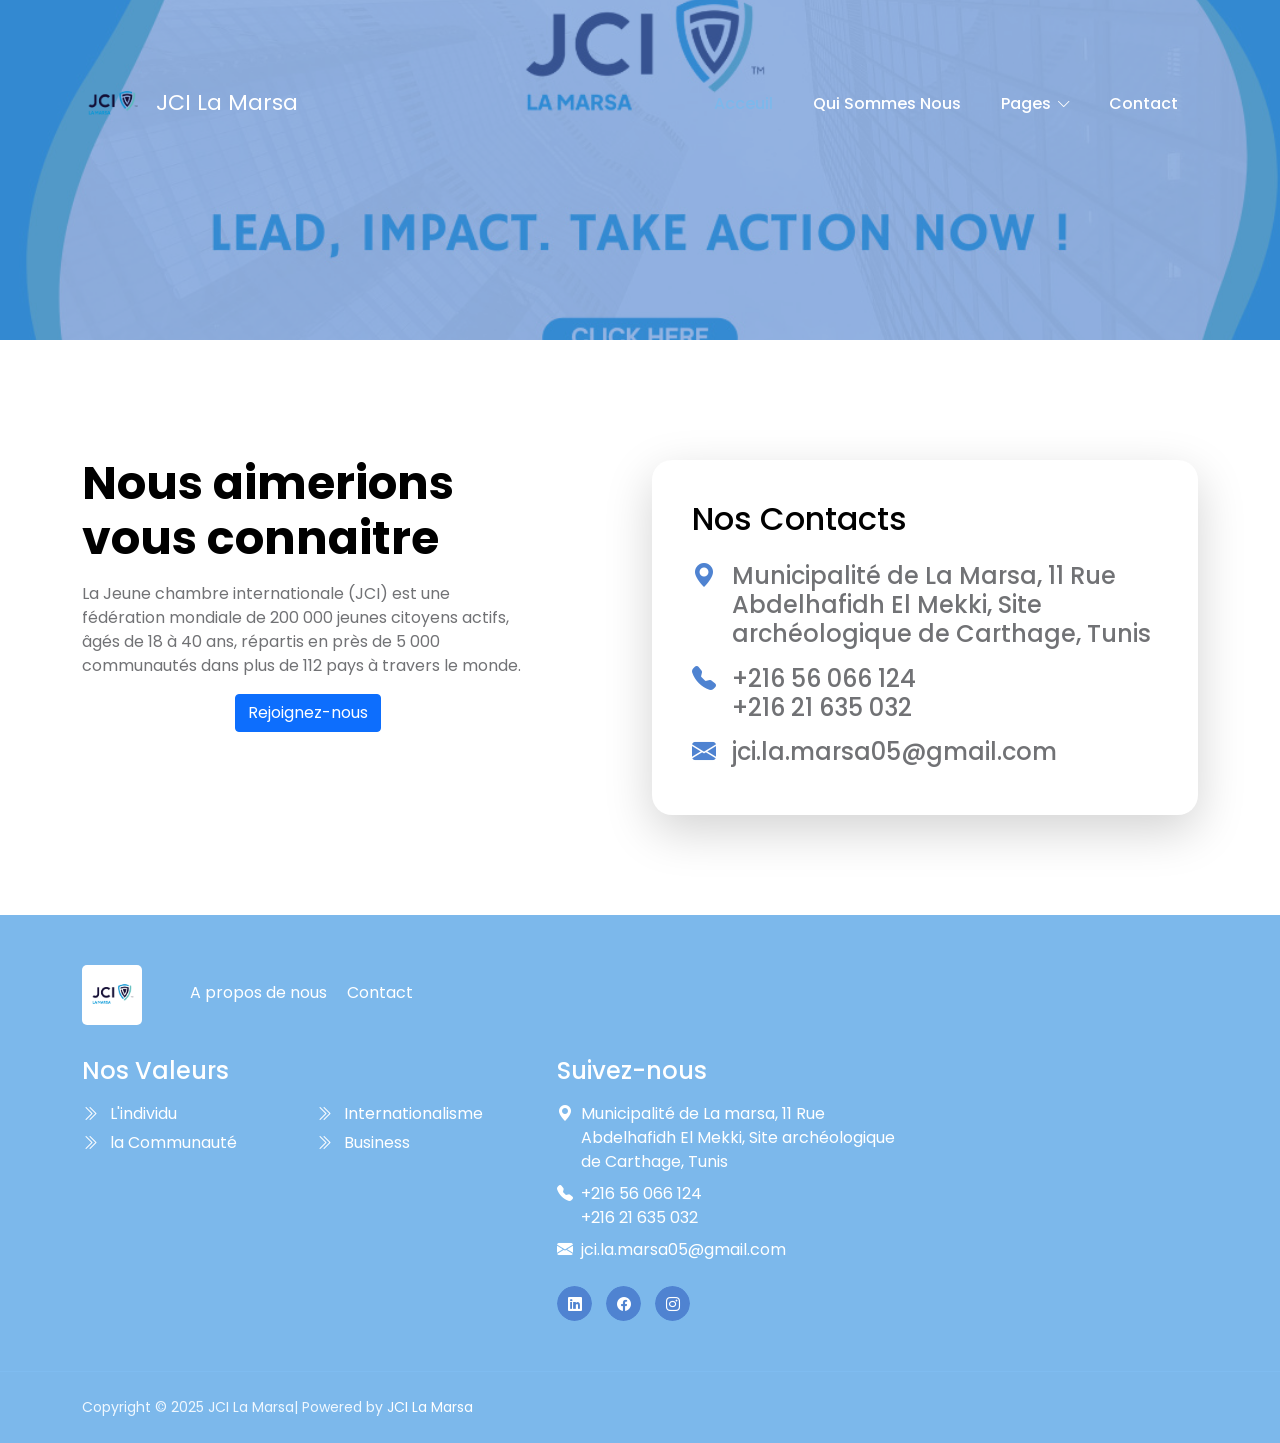
<file: contact.html>
<!doctype html>
<html lang="en">
    <head>
        <meta charset="utf-8">
        <meta name="viewport" content="width=device-width, initial-scale=1">

        <meta name="description" content="">
        <meta name="author" content="">

        <title>Contact</title>

        <!-- CSS FILES -->        
        <link rel="preconnect" href="https://fonts.googleapis.com">
        
        <link rel="preconnect" href="https://fonts.gstatic.com" crossorigin>
        
        <link href="https://fonts.googleapis.com/css2?family=Poppins:ital,wght@0,400;0,500;0,700;1,400&display=swap" rel="stylesheet">

        <link href="css/bootstrap.min.css" rel="stylesheet">

        <link href="css/bootstrap-icons.css" rel="stylesheet">

        <link href="css/tooplate-clean-work.css" rel="stylesheet">
<!--

Tooplate 2132 Clean Work

https://www.tooplate.com/view/2132-clean-work

Free Bootstrap 5 HTML Template

-->
    </head>
    
    <body>

   
          <nav class="navbar navbar-expand-lg">
            <div class="container">
                <a class="navbar-brand" href="index.html">
                    <img src="images/JCI La Marsa.png" class="img-fluid" style="max-width: 60px;">

                    <span class="ms-2">JCI La Marsa</span>
                </a>

                <button class="navbar-toggler" type="button" data-bs-toggle="collapse" data-bs-target="#navbarNav" aria-controls="navbarNav" aria-expanded="false" aria-label="Toggle navigation">
                    <span class="navbar-toggler-icon"></span>
                </button>

                <div class="collapse navbar-collapse" id="navbarNav">
                    <ul class="navbar-nav ms-auto">
                        <li class="nav-item">
                            <a class="nav-link active" href="index.html">Acceuil</a>
                        </li>

                        <li class="nav-item">
                            <a class="nav-link" href="about.html">Qui Sommes Nous</a>
                        </li>

                        <li class="nav-item dropdown">
                            <a class="nav-link dropdown-toggle" href="#section_5" id="navbarLightDropdownMenuLink" role="button" data-bs-toggle="dropdown" aria-expanded="false">Pages</a>

                            <ul class="dropdown-menu dropdown-menu-light" aria-labelledby="navbarLightDropdownMenuLink">
                                

                                <li><a class="dropdown-item" href="projets.html">Nos Projets</a></li>

                            </ul>
                        </li>

                        <li class="nav-item">
                            <a class="nav-link" href="contact.html">Contact</a>
                        </li>

                       
                    </ul>
                </div>
            </div>
        </nav>

        <main>

            <section class="banner-section d-flex justify-content-center align-items-end">
                <div class="section-overlay"></div>

                <div class="container">
                    <div class="row">

                       
                        

                    </div>
                </div>
            </section>
         

            <section class="contact-section section-padding">
                <div class="container">
                    <div class="row">

                        <div class="col-lg-5 col-12 me-auto mb-lg-0 mb-5">
                            <h2 class="my-3">Nous aimerions vous connaitre</h2>

                            <p>La Jeune chambre internationale (JCI) est une fédération mondiale de 200 000 jeunes citoyens actifs, âgés de 18 à 40 ans, répartis en près de 5 000 communautés dans plus de 112 pays à travers le monde.</p>
                             <div class="consulting-form-header d-flex align-items-center">
                                    
                                </div>

                              
                                    <div class="col-lg-6 col-md-10 col-8 mx-auto text-center">
                                        <a href="https://docs.google.com/forms/d/e/1FAIpQLSfa_v1ffJh1Q-_ruN7kW1onqicS_slQuxbnVjtTfVm9lJH8YA/viewform" class="btn btn-primary">Rejoignez-nous
                                        </a>
                                    </div>
                          
                        </div>

                        <div class="col-lg-6 col-12">
                              <div class="contact-info bg-white shadow-lg">
                                <h3 class="mb-4">Nos Contacts </h3>

                                <h5 class="d-flex mt-3 mb-3">
                                    <i class="bi-geo-alt-fill custom-icon me-3"></i>
                                    <a href="https://maps.app.goo.gl/3HkH6XRgkTFRwEgK8">
                                        Municipalité de La Marsa, 11 Rue Abdelhafidh El Mekki, Site archéologique de Carthage, Tunis
                                    </a> 
                                </h5>


                                <h5 class="d-flex mb-3">
                                    <i class="bi-telephone-fill custom-icon me-3"></i>

                                    <a href="tel: 110-220-9800">
                                         +216 56 066 124 </br> +216 21 635 032 
                                    </a>
                                </h5>

                                <h5 class="d-flex">
                                    <i class="bi-envelope-fill custom-icon me-3"></i>

                                    <a href="mailto:info@company.com">
                                        jci.la.marsa05@gmail.com
                                    </a>
                                </h5>
                            </div>
                               

                                </div>
                            
                        </div>

                    </div>
                </div>
            </section>
        </main>

         <footer class="site-footer">
            <div class="container">
                <div class="row">

                    <div class="col-lg-12 col-12 d-flex align-items-center mb-4 pb-2">
                        <div>
                         <img src="images/JCI La Marsa.png" class="img-fluid" style="max-width: 60px; background-color: white; padding: 5px; border-radius: 5px;">
                        </div>

                        <ul class="footer-menu d-flex flex-wrap ms-5">
                            <li class="footer-menu-item"><a href="about.html" class="footer-menu-link">A propos de nous</a></li>

                            <li class="footer-menu-item"><a href="contact.html" class="footer-menu-link">Contact</a></li>
                        </ul>
                    </div>

                    <div class="col-lg-5 col-12 mb-4 mb-lg-0">
                        <h5 class="site-footer-title mb-3">Nos Valeurs</h5>

                        <ul class="footer-menu">
                            <li class="footer-menu-item">
                                <a href="#" class="footer-menu-link">
                                    <i class="bi-chevron-double-right footer-menu-link-icon me-2"></i>
                                    L'individu
                                </a>
                            </li>

                            <li class="footer-menu-item">
                                <a href="#" class="footer-menu-link">
                                    <i class="bi-chevron-double-right footer-menu-link-icon me-2"></i>
                                    la Communauté
                                </a>
                            </li>

                            <li class="footer-menu-item">
                                <a href="#" class="footer-menu-link">
                                    <i class="bi-chevron-double-right footer-menu-link-icon me-2"></i>
                                    Internationalisme
                                </a>
                            </li>

                            <li class="footer-menu-item">
                                <a href="#" class="footer-menu-link">
                                    <i class="bi-chevron-double-right footer-menu-link-icon me-2"></i>
                                    Business
                                </a>
                            </li>
                        </ul>
                    </div>

                    <div class="col-lg-4 col-md-6 col-12 mb-4 mb-lg-0 mb-md-0">
                        <h5 class="site-footer-title mb-3">Suivez-nous</h5>

                        <p class="text-white d-flex mt-3 mb-2">
                            <i class="bi-geo-alt-fill me-2"></i>
                                   <a href="https://maps.app.goo.gl/3HkH6XRgkTFRwEgK8" style="color: white;">Municipalité de La marsa, 11 Rue Abdelhafidh El Mekki, Site archéologique de Carthage, Tunis</a> 
                        </p>

                        <p class="text-white d-flex mb-2">
                            <i class="bi-telephone-fill me-2"></i>

                            <a href="tel: 110-220-9800" class="site-footer-link">
                                 +216 56 066 124 </br> +216 21 635 032
                            </a>
                        </p>

                        <p class="text-white d-flex">
                            <i class="bi-envelope-fill me-2"></i>

                            <a href="mailto:info@company.com" class="site-footer-link">
                                jci.la.marsa05@gmail.com
                            </a>
                        </p>

                        <ul class="social-icon mt-4">
                              <li class="social-icon-item">
                                <a href="https://www.linkedin.com/company/jci-lamarsa/?viewAsMember=true" class="social-icon-link button button--skoll">
                                    <span></span>
                                    <span class="bi-linkedin"></span>
                                </a>
                            </li>

                            <li class="social-icon-item">
                                <a href="https://www.facebook.com/jcimarsa/?locale=fr_FR" class="social-icon-link button button--skoll">
                                    <span></span>
                                    <span class="bi-facebook"></span>
                                </a>
                            </li>

                            <li class="social-icon-item">
                                <a href="https://www.instagram.com/jcilamarsa/" class="social-icon-link button button--skoll">
                                    <span></span>
                                    <span class="bi-instagram"></span>
                                </a>
                            </li>
                        </ul>
                    </div>

                
                </div>
            </div>

            <div class="site-footer-bottom">
                <div class="container">
                    <div class="row">

                        <div class="col-lg-6 col-12">
                            <p class="copyright-text mb-0">Copyright © 2025 JCI La Marsa| Powered by <a href="https://www.facebook.com/jcimarsa/?locale=fr_FR" > JCI La Marsa </a></p>
                        </div>
                        
                    </div>
                </div>
            </div>
        </footer>

        <!-- JAVASCRIPT FILES -->
        <script src="js/jquery.min.js"></script>
        <script src="js/bootstrap.min.js"></script>
        <script src="js/jquery.backstretch.min.js"></script>
        <script src="js/counter.js"></script>
        <script src="js/countdown.js"></script>
        <script src="js/init.js"></script>
        <script src="js/modernizr.js"></script>
        <script src="js/animated-headline.js"></script>
        <script src="js/custom.js"></script>

    </body>
</html>
</file>
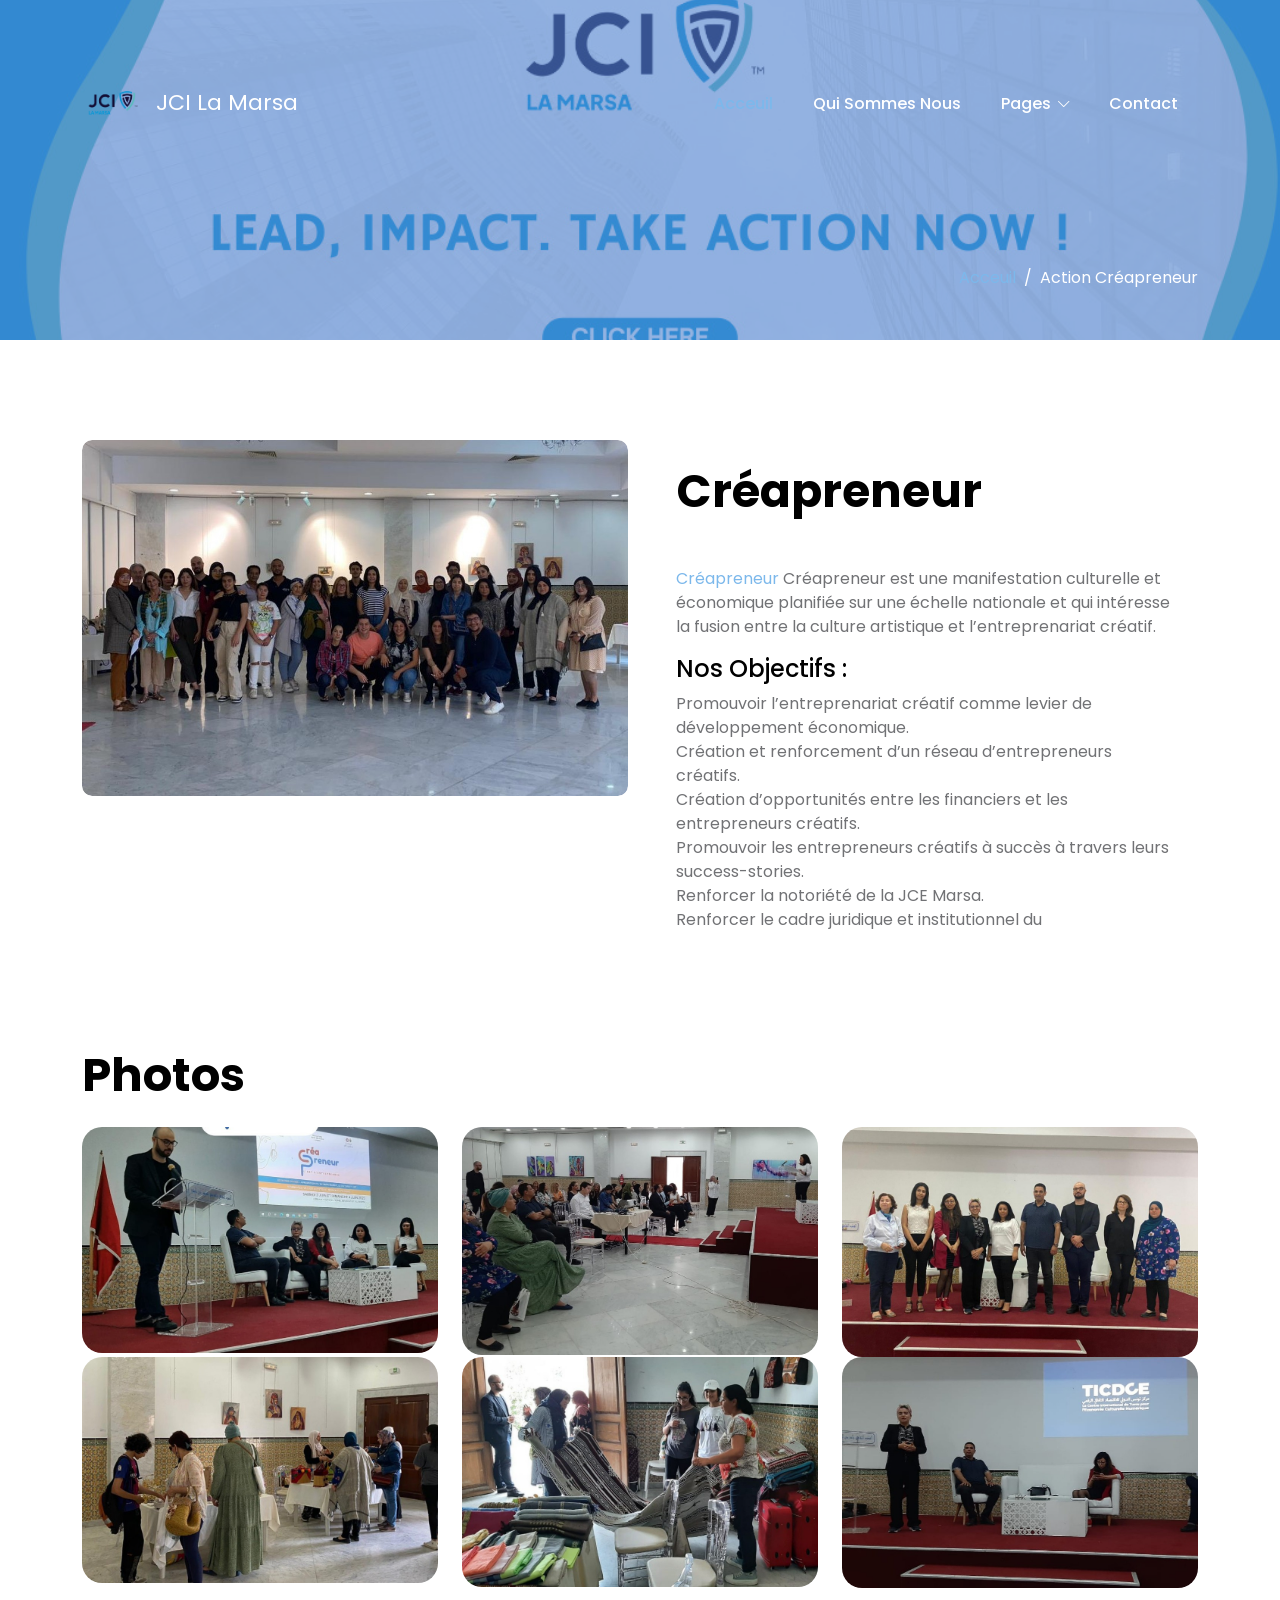
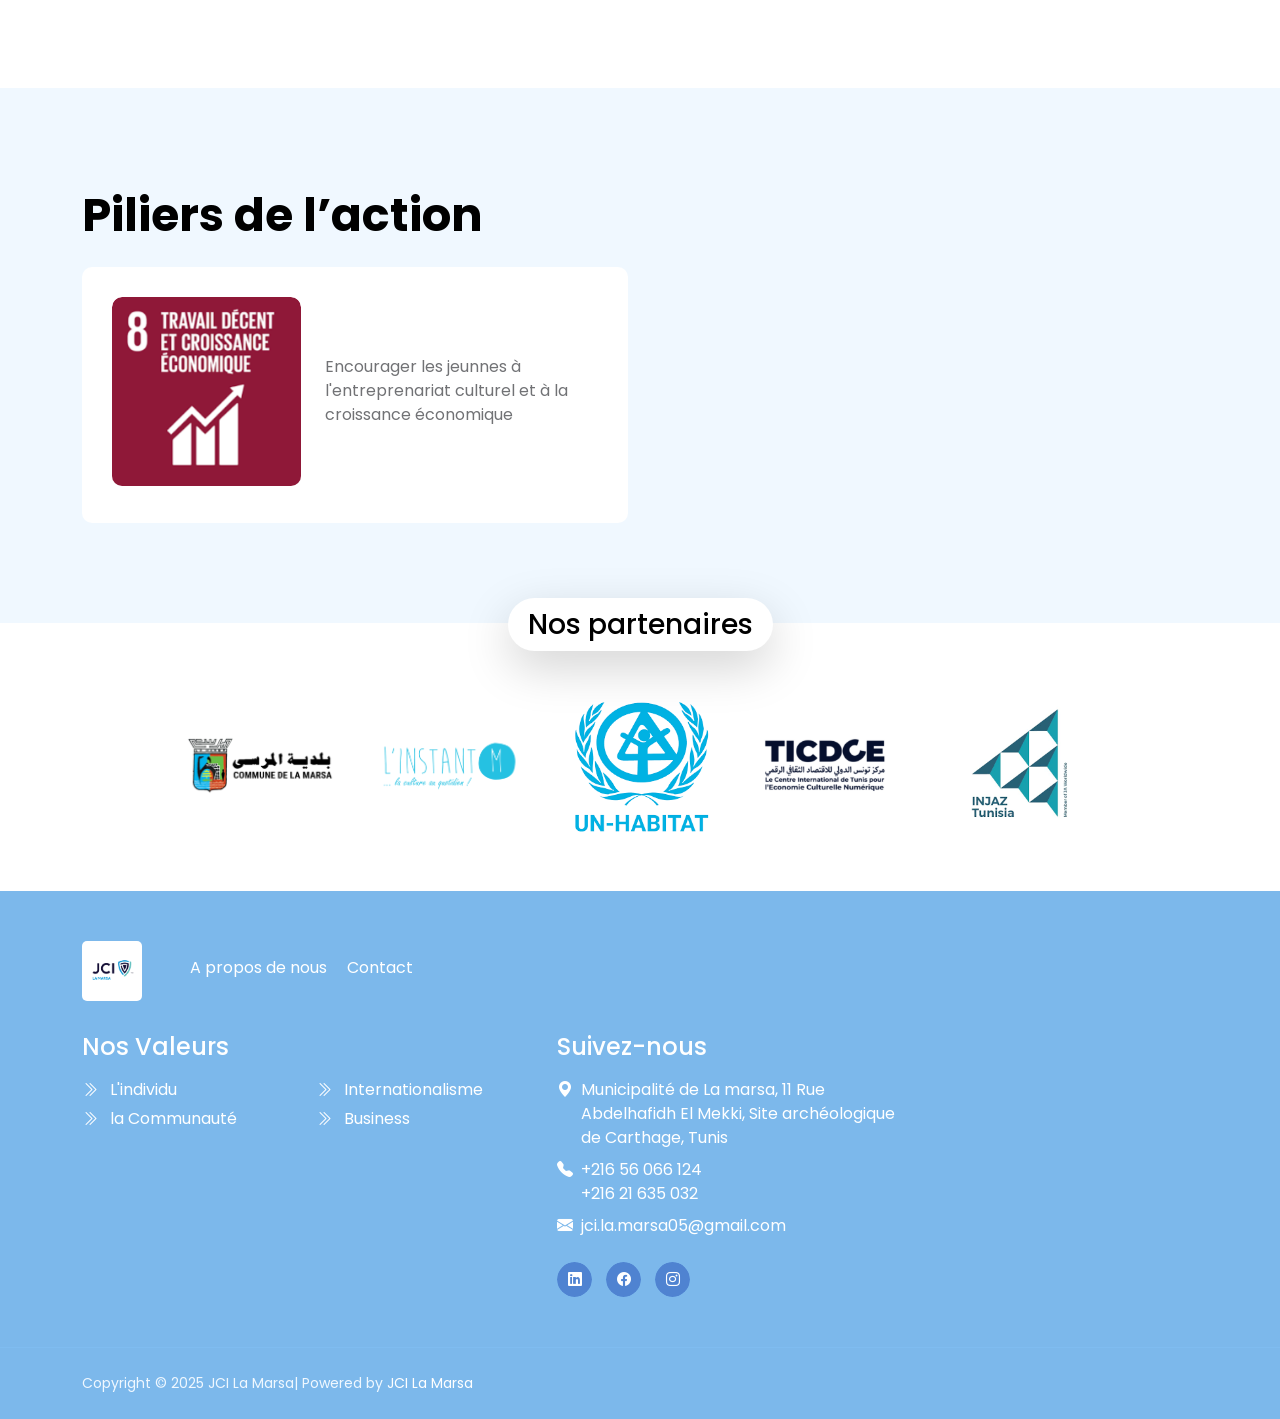
<file: Créapreneur.html>
<!doctype html>
<html lang="en">
    <head>
        <meta charset="utf-8">
        <meta name="viewport" content="width=device-width, initial-scale=1">

        <meta name="description" content="">
        <meta name="author" content="">

        <title>Projet Créapreneur</title>

        <!-- CSS FILES -->        
        <link rel="preconnect" href="https://fonts.googleapis.com">
        
        <link rel="preconnect" href="https://fonts.gstatic.com" crossorigin>
        
        <link href="https://fonts.googleapis.com/css2?family=Poppins:ital,wght@0,400;0,500;0,700;1,400&display=swap" rel="stylesheet">

        <link href="css/bootstrap.min.css" rel="stylesheet">

        <link href="css/bootstrap-icons.css" rel="stylesheet">

        <link href="css/magnific-popup.css" rel="stylesheet">

        <link href="css/tooplate-clean-work.css" rel="stylesheet">
<!--

Tooplate 2132 Clean Work

https://www.tooplate.com/view/2132-clean-work

Free Bootstrap 5 HTML Template

-->
    </head>
    
    <body>

     
     <nav class="navbar navbar-expand-lg">
            <div class="container">
                <a class="navbar-brand" href="index.html">
                    <img src="images/JCI La Marsa.png" class="img-fluid" style="max-width: 60px;">

                    <span class="ms-2">JCI La Marsa</span>
                </a>

                <button class="navbar-toggler" type="button" data-bs-toggle="collapse" data-bs-target="#navbarNav" aria-controls="navbarNav" aria-expanded="false" aria-label="Toggle navigation">
                    <span class="navbar-toggler-icon"></span>
                </button>

                <div class="collapse navbar-collapse" id="navbarNav">
                    <ul class="navbar-nav ms-auto">
                        <li class="nav-item">
                            <a class="nav-link active" href="index.html">Acceuil</a>
                        </li>

                        <li class="nav-item">
                            <a class="nav-link" href="about.html">Qui Sommes Nous</a>
                        </li>

                        <li class="nav-item dropdown">
                            <a class="nav-link dropdown-toggle" href="#section_5" id="navbarLightDropdownMenuLink" role="button" data-bs-toggle="dropdown" aria-expanded="false">Pages</a>

                            <ul class="dropdown-menu dropdown-menu-light" aria-labelledby="navbarLightDropdownMenuLink">
                                

                                <li><a class="dropdown-item" href="projets.html">Nos Projets</a></li>

                            </ul>
                        </li>

                        <li class="nav-item">
                            <a class="nav-link" href="contact.html">Contact</a>
                        </li>

                       
                    </ul>
                </div>
            </div>
        </nav>

        <main>

            <section class="banner-section d-flex justify-content-center align-items-end">
                <div class="section-overlay"></div>

                <div class="container">
                    <div class="row">

                       

                        <div class="col-lg-6 col-12 d-flex justify-content-lg-end align-items-center ms-auto">
                            <nav aria-label="breadcrumb">
                                <ol class="breadcrumb justify-content-center">
                                    <li class="breadcrumb-item"><a href="index.html">Acceuil</a></li>

                                    <li class="breadcrumb-item active" aria-current="page">Action Créapreneur</li>
                                </ol>
                            </nav>
                        </div>

                    </div>
                </div>
            </section>
         

            <section class="services-detail-section section-padding">
                <div class="container">
                    <div class="row">

                        <div class="col-lg-6 col-12">
                            <div class="services-image-wrap">
                                <img src="images/services/créapreneur.jpg" class="services-image img-fluid" alt="">
                                <img src="images/services/créapreneur.jpg" class="services-image services-image-hover img-fluid" alt="">

                                
                            </div>
                        </div>

                        <div class="col-lg-6 col-12">
                            <div class="services-info px-4 pt-4">
                                <h2 class="mb-5">Créapreneur </h2>

                                <p> <a href="https://fb.me/e/5eJpRLH1h">Créapreneur </a> Créapreneur est une manifestation culturelle et économique planifiée sur une échelle nationale et qui intéresse la fusion entre la culture artistique et l’entreprenariat créatif.
 </p>
                                <h5> Nos Objectifs :</h5>
                            <p>
                                Promouvoir l’entreprenariat créatif comme levier
                            de développement économique.
                            </br>Création et renforcement d’un réseau
                            d’entrepreneurs créatifs.
                            </br>Création d’opportunités entre les financiers et les
                            entrepreneurs créatifs.
                            </br>Promouvoir les entrepreneurs créatifs à succès à
                            travers leurs success-stories.
                            </br>Renforcer la notoriété de la JCE Marsa.
                            </br>Renforcer le cadre juridique et institutionnel du
            

                           </p>
                            </div>
                        </div>

                    </div>
                </div>
            </section>


           

            <section class="section-padding pt-0">
    <div class="container">
        <div class="row">

            <div class="col-lg-12 col-12">
                <h2 class="mb-4">Photos</h2>
            </div>

            <div class="col-lg-4 col-md-4 col-12">
                <a href="images/services/creapreneur2.jpg" class="image-popup">
                    <img src="images/services/creapreneur2.jpg"
                         class="gallery-image img-fluid"
                         width="100%"
                         height="250"
                         style="object-fit: cover;">
                </a>
            </div>

            <div class="col-lg-4 col-md-4 col-12 my-4 my-lg-0 my-md-0">
                <a href="images/services/creapreneur4.jpg" class="image-popup">
                    <img src="images/services/creapreneur4.jpg"
                         class="gallery-image img-fluid"
                         width="100%"
                         height="250"
                         style="object-fit: cover;">
                </a>
            </div>

            <div class="col-lg-4 col-md-4 col-12">
                <a href="images/services/creapreneur5.jpg" class="image-popup">
                    <img src="images/services/creapreneur5.jpg"
                         class="gallery-image img-fluid"
                         width="100%"
                         height="250"
                         style="object-fit: cover;">
                </a>
            </div>

             <div class="col-lg-4 col-md-4 col-12">
                <a href="images/services/creapreneur8.jpg" class="image-popup">
                    <img src="images/services/creapreneur8.jpg"
                         class="gallery-image img-fluid"
                         width="100%"
                         height="250"
                         style="object-fit: cover;">
                </a>
            </div>
             <div class="col-lg-4 col-md-4 col-12">
                <a href="images/services/creapreneur9.jpg" class="image-popup">
                    <img src="images/services/creapreneur9.jpg"
                         class="gallery-image img-fluid"
                         width="100%"
                         height="250"
                         style="object-fit: cover;">
                </a>
            </div>

            <div class="col-lg-4 col-md-4 col-12">
                <a href="images/services/creapreneur1.jpg" class="image-popup">
                    <img src="images/services/creapreneur1.jpg"
                         class="gallery-image img-fluid"
                         width="100%"
                         height="250"
                         style="object-fit: cover;">
                </a>
            </div>
        </div>
    </div>
</section>


            <section class="section-padding section-bg">
                <div class="container">
                    <div class="row">

                        <div class="col-lg-12 col-12">
                            <h2 class="mb-4">Piliers de l’action </h2>
                        </div>

                       

                        <div class="col-lg-6 col-12">
                            <div class="services-thumb mb-lg-0">
                                <div class="row">
                                    <div class="col-lg-5 col-md-5 col-12">
                                        <div class="services-image-wrap">
                                            <a href="services-detail.html">
                                                <img src="images/services/odd 8.png" class="services-image img-fluid" alt="">
                                                <img src="images/services/odd 8.png" class="services-image services-image-hover img-fluid" alt="">

                                               
                                            </a>
                                        </div>
                                    </div>

                                    <div class="col-lg-7 col-md-7 col-12 d-flex align-items-center">
                                        <div class="services-info mt-4 mt-lg-0 mt-md-0">
                                            <h4 class="services-title mb-1 mb-lg-2">
                                                <a class="services-title-link" href="services-detail.html"></a>
                                            </h4>

                                            <p>Encourager les jeunnes à l'entreprenariat culturel et à la croissance économique</p>

                                          
                                        </div>
                                    </div>
                                </div>
                            </div>
                        </div>

                    </div>
                </div>
            </section>

            <section class="partners-section">
                <div class="container">
                    <div class="row justify-content-center align-items-center">

                        <div class="col-lg-12 col-12">
                            <h4 class="partners-section-title bg-white shadow-lg">Nos partenaires</h4>
                        </div>

                        <div class="col-lg-2 col-md-4 col-6">
                            <img src="images/partners/municipalitédelamarsa.png" class="partners-image img-fluid">
                        </div>

                        <div class="col-lg-2 col-md-4 col-6">
                            <img src="images/partners/logo l'instant M.png" class="partners-image img-fluid">
                        </div>

                        <div class="col-lg-2 col-md-4 col-6">
                            <img src="images/partners/Un_habitat.png" class="partners-image img-fluid">
                        </div>

                        <div class="col-lg-2 col-md-4 col-6">
                            <img src="images/partners/TICDCE.png" class="partners-image img-fluid">
                        </div>

                        <div class="col-lg-2 col-md-4 col-6">
                            <img src="images/partners/Injaz.png" class="partners-image img-fluid">
                        </div>

                    </div>
                </div>
            </section>
        </main>

          <footer class="site-footer">
            <div class="container">
                <div class="row">

                    <div class="col-lg-12 col-12 d-flex align-items-center mb-4 pb-2">
                        <div>
                         <img src="images/JCI La Marsa.png" class="img-fluid" style="max-width: 60px; background-color: white; padding: 5px; border-radius: 5px;">
                        </div>

                        <ul class="footer-menu d-flex flex-wrap ms-5">
                            <li class="footer-menu-item"><a href="about.html" class="footer-menu-link">A propos de nous</a></li>

                            <li class="footer-menu-item"><a href="contact.html" class="footer-menu-link">Contact</a></li>
                        </ul>
                    </div>

                    <div class="col-lg-5 col-12 mb-4 mb-lg-0">
                        <h5 class="site-footer-title mb-3">Nos Valeurs</h5>

                        <ul class="footer-menu">
                            <li class="footer-menu-item">
                                <a href="#" class="footer-menu-link">
                                    <i class="bi-chevron-double-right footer-menu-link-icon me-2"></i>
                                    L'individu
                                </a>
                            </li>

                            <li class="footer-menu-item">
                                <a href="#" class="footer-menu-link">
                                    <i class="bi-chevron-double-right footer-menu-link-icon me-2"></i>
                                    la Communauté
                                </a>
                            </li>

                            <li class="footer-menu-item">
                                <a href="#" class="footer-menu-link">
                                    <i class="bi-chevron-double-right footer-menu-link-icon me-2"></i>
                                    Internationalisme
                                </a>
                            </li>

                            <li class="footer-menu-item">
                                <a href="#" class="footer-menu-link">
                                    <i class="bi-chevron-double-right footer-menu-link-icon me-2"></i>
                                    Business
                                </a>
                            </li>
                        </ul>
                    </div>

                    <div class="col-lg-4 col-md-6 col-12 mb-4 mb-lg-0 mb-md-0">
                        <h5 class="site-footer-title mb-3">Suivez-nous</h5>

                        <p class="text-white d-flex mt-3 mb-2">
                            <i class="bi-geo-alt-fill me-2"></i>
                             <a href="https://maps.app.goo.gl/3HkH6XRgkTFRwEgK8" style="color: white;">Municipalité de La marsa, 11 Rue Abdelhafidh El Mekki, Site archéologique de Carthage, Tunis</a> 
                          
                        </p>

                        <p class="text-white d-flex mb-2">
                            <i class="bi-telephone-fill me-2"></i>

                            <a href="tel: 110-220-9800" class="site-footer-link">
                                +216 56 066 124 </br> +216 21 635 032
                            </a>
                        </p>

                        <p class="text-white d-flex">
                            <i class="bi-envelope-fill me-2"></i>

                            <a href="mailto:info@company.com" class="site-footer-link">
                                jci.la.marsa05@gmail.com
                            </a>
                        </p>

                        <ul class="social-icon mt-4">
                             <li class="social-icon-item">
                                <a href="https://www.linkedin.com/company/jci-lamarsa/?viewAsMember=true" class="social-icon-link button button--skoll">
                                    <span></span>
                                    <span class="bi-linkedin"></span>
                                </a>
                            </li>

                            <li class="social-icon-item">
                                <a href="https://www.facebook.com/jcimarsa/?locale=fr_FR" class="social-icon-link button button--skoll">
                                    <span></span>
                                    <span class="bi-facebook"></span>
                                </a>
                            </li>

                            <li class="social-icon-item">
                                <a href="https://www.instagram.com/jcilamarsa/" class="social-icon-link button button--skoll">
                                    <span></span>
                                    <span class="bi-instagram"></span>
                                </a>
                            </li>
                        </ul>
                    </div>

                   <!-- <div class="col-lg-3 col-md-6 col-6 mt-3 mt-lg-0 mt-md-0">
                        <div class="featured-block">
                            <h5 class="text-white mb-3">Service Hours</h5>

                            <strong class="d-block text-white mb-1">Mon - Fri</strong>

                            <p class="text-white mb-3">8:00 AM - 5:30 PM</p>

                            <strong class="d-block text-white mb-1">Sat</strong>

                            <p class="text-white mb-0">6:00 AM - 2:30 PM</p>
                        </div>
                    </div>-->
                </div>
            </div>

            <div class="site-footer-bottom">
                <div class="container">
                    <div class="row">

                        <div class="col-lg-6 col-12">
                            <p class="copyright-text mb-0">Copyright © 2025 JCI La Marsa| Powered by <a href="https://www.facebook.com/jcimarsa/?locale=fr_FR" > JCI La Marsa </a></p>
                        </div>
                        
                    </div>
                </div>
            </div>
        </footer>

        <!-- JAVASCRIPT FILES -->
        <script src="js/jquery.min.js"></script>
        <script src="js/bootstrap.min.js"></script>
        <script src="js/jquery.backstretch.min.js"></script>
        <script src="js/counter.js"></script>
        <script src="js/countdown.js"></script>
        <script src="js/init.js"></script>
        <script src="js/modernizr.js"></script>
        <script src="js/animated-headline.js"></script>
        <script src="js/jquery.magnific-popup.min.js"></script>
        <script src="js/magnific-popup-options.js"></script>
        <script src="js/custom.js"></script>

    </body>
</html>
</file>
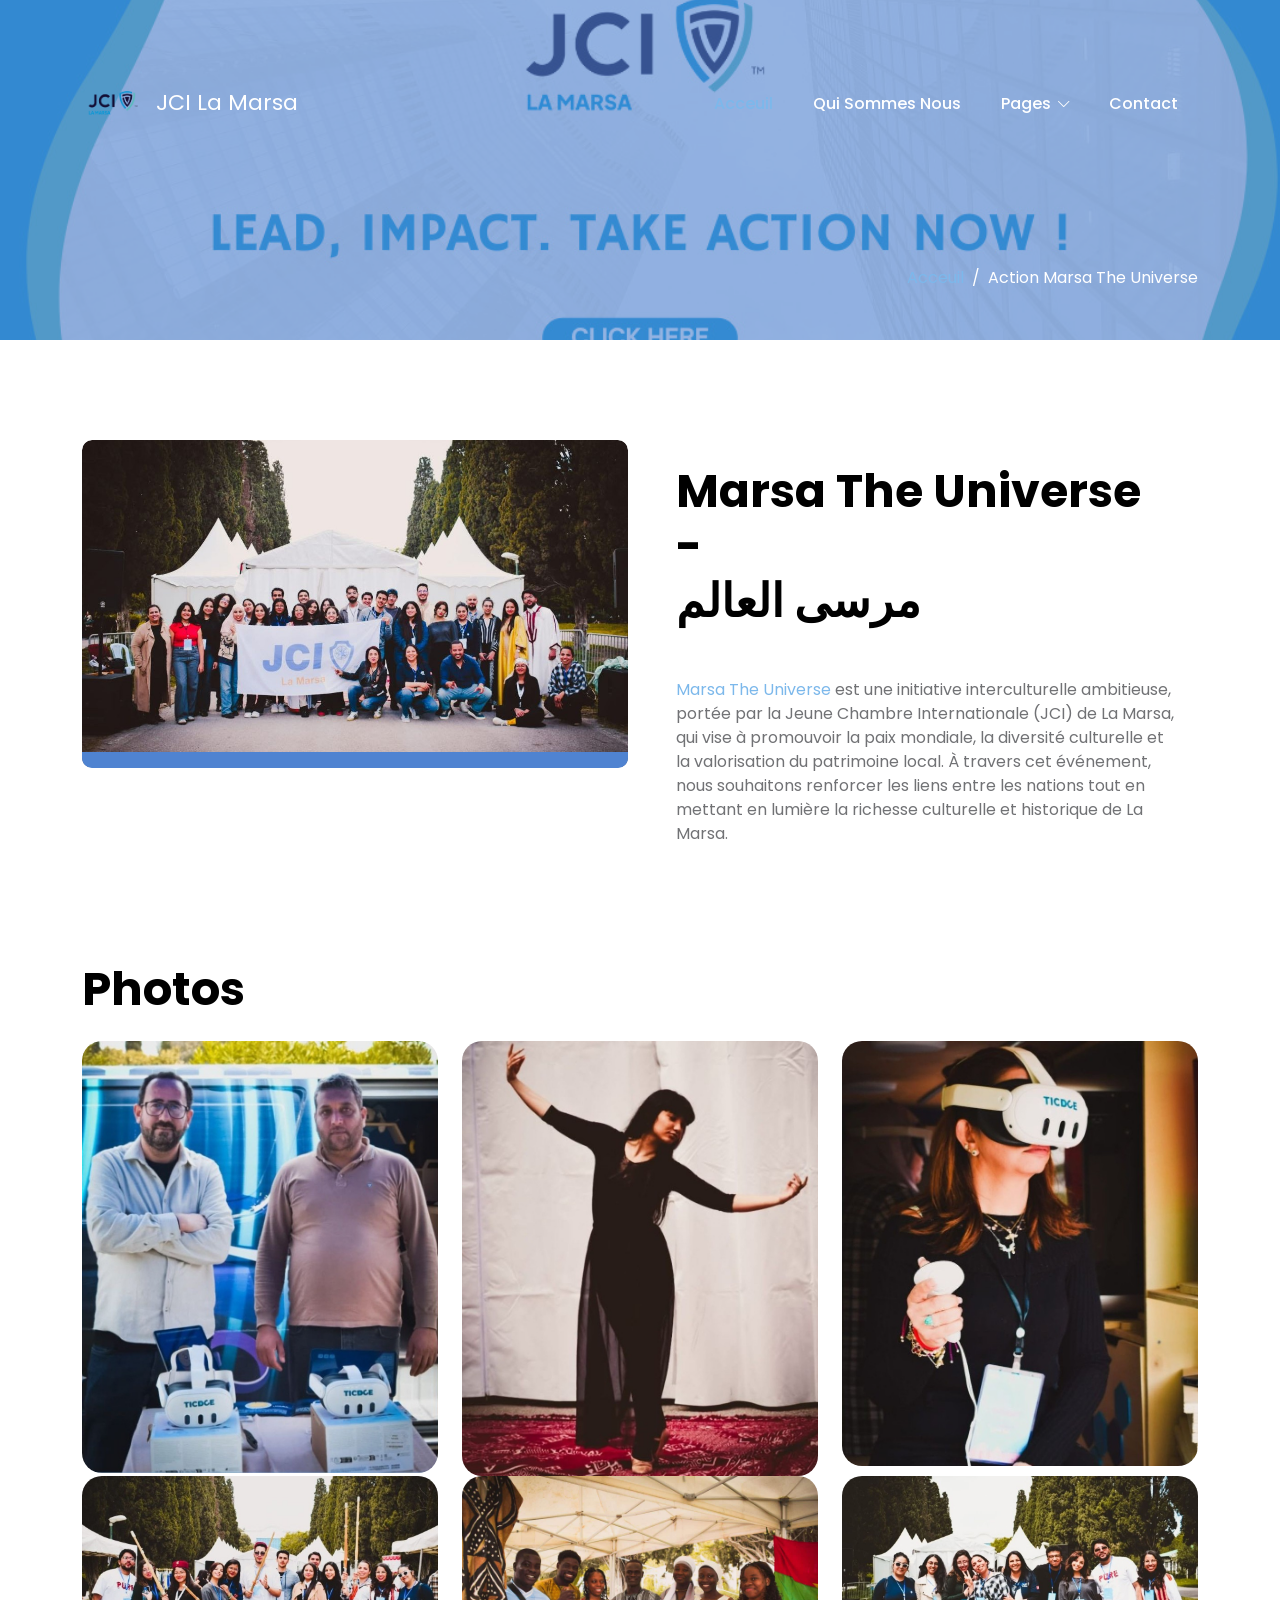
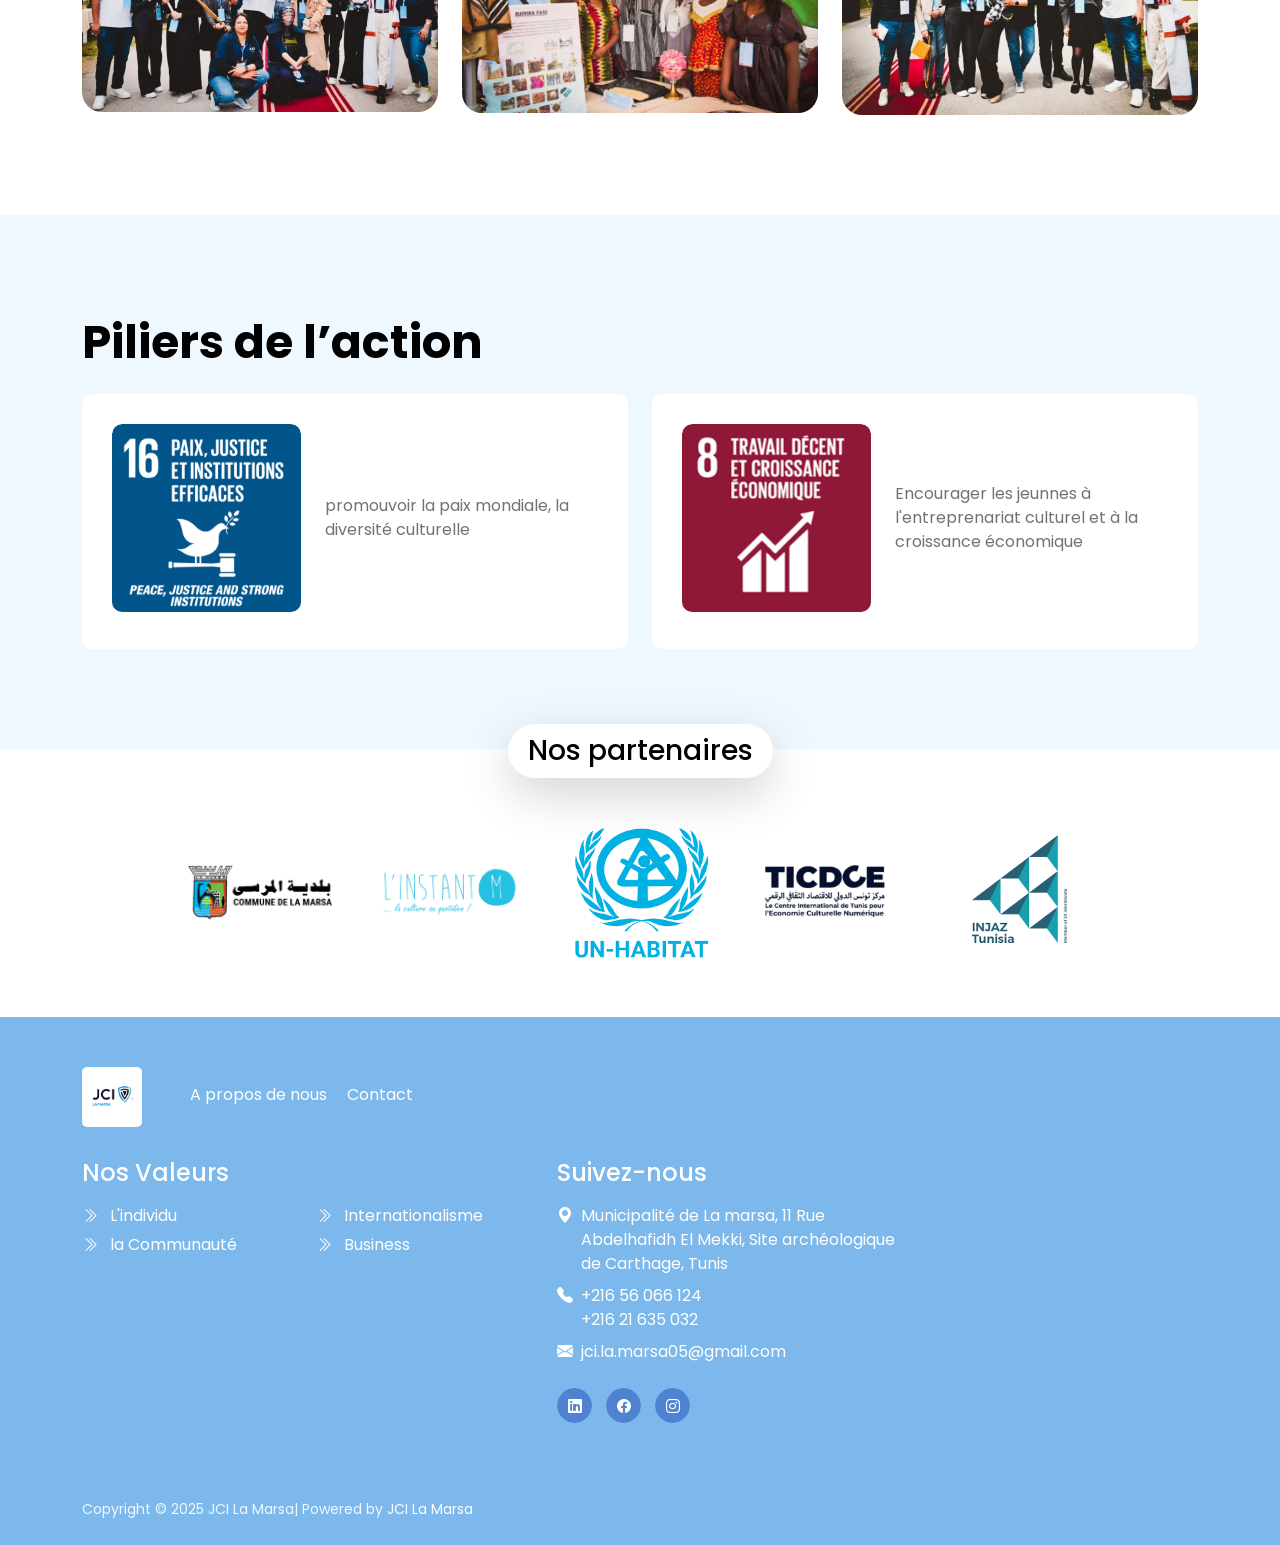
<file: Marsa The Universe.html>
<!doctype html>
<html lang="en">
    <head>
        <meta charset="utf-8">
        <meta name="viewport" content="width=device-width, initial-scale=1">

        <meta name="description" content="">
        <meta name="author" content="">

        <title>Projet Marsa The Universe</title>

        <!-- CSS FILES -->        
        <link rel="preconnect" href="https://fonts.googleapis.com">
        
        <link rel="preconnect" href="https://fonts.gstatic.com" crossorigin>
        
        <link href="https://fonts.googleapis.com/css2?family=Poppins:ital,wght@0,400;0,500;0,700;1,400&display=swap" rel="stylesheet">

        <link href="css/bootstrap.min.css" rel="stylesheet">

        <link href="css/bootstrap-icons.css" rel="stylesheet">

        <link href="css/magnific-popup.css" rel="stylesheet">

        <link href="css/tooplate-clean-work.css" rel="stylesheet">
<!--

Tooplate 2132 Clean Work

https://www.tooplate.com/view/2132-clean-work

Free Bootstrap 5 HTML Template

-->
    </head>
    
    <body>

     
     <nav class="navbar navbar-expand-lg">
            <div class="container">
                <a class="navbar-brand" href="index.html">
                    <img src="images/JCI La Marsa.png" class="img-fluid" style="max-width: 60px;">

                    <span class="ms-2">JCI La Marsa</span>
                </a>

                <button class="navbar-toggler" type="button" data-bs-toggle="collapse" data-bs-target="#navbarNav" aria-controls="navbarNav" aria-expanded="false" aria-label="Toggle navigation">
                    <span class="navbar-toggler-icon"></span>
                </button>

                <div class="collapse navbar-collapse" id="navbarNav">
                    <ul class="navbar-nav ms-auto">
                        <li class="nav-item">
                            <a class="nav-link active" href="index.html">Acceuil</a>
                        </li>

                        <li class="nav-item">
                            <a class="nav-link" href="about.html">Qui Sommes Nous</a>
                        </li>

                        <li class="nav-item dropdown">
                            <a class="nav-link dropdown-toggle" href="#section_5" id="navbarLightDropdownMenuLink" role="button" data-bs-toggle="dropdown" aria-expanded="false">Pages</a>

                            <ul class="dropdown-menu dropdown-menu-light" aria-labelledby="navbarLightDropdownMenuLink">
                    

                                <li><a class="dropdown-item" href="projets.html">Nos Projets</a></li>

                            </ul>
                        </li>

                        <li class="nav-item">
                            <a class="nav-link" href="contact.html">Contact</a>
                        </li>

                       
                    </ul>
                </div>
            </div>
        </nav>

        <main>

            <section class="banner-section d-flex justify-content-center align-items-end">
                <div class="section-overlay"></div>

                <div class="container">
                    <div class="row">

                       

                        <div class="col-lg-6 col-12 d-flex justify-content-lg-end align-items-center ms-auto">
                            <nav aria-label="breadcrumb">
                                <ol class="breadcrumb justify-content-center">
                                    <li class="breadcrumb-item"><a href="index.html">Acceuil</a></li>

                                    <li class="breadcrumb-item active" aria-current="page">Action Marsa The Universe</li>
                                </ol>
                            </nav>
                        </div>

                    </div>
                </div>
            </section>
         

            <section class="services-detail-section section-padding">
                <div class="container">
                    <div class="row">

                        <div class="col-lg-6 col-12">
                            <div class="services-image-wrap">
                                <img src="images/services/Marsa The Universe.jpg" class="services-image img-fluid" alt="">
                                <img src="images/services/Marsa The Universe.jpg" class="services-image services-image-hover img-fluid" alt="">

                                <div class="services-icon-wrap">
                                    
                                                                                       
                                </div>
                            </div>
                        </div>

                        <div class="col-lg-6 col-12">
                            <div class="services-info px-4 pt-4">
                                <h2 class="mb-5">Marsa The Universe - </br> مرسى العالم</h2>

                                <p> <a href="https://www.facebook.com/events/558014270630783/">Marsa The Universe </a> est une initiative interculturelle ambitieuse, portée par la Jeune Chambre Internationale (JCI) de La Marsa, qui vise à promouvoir la paix mondiale, la diversité culturelle et la valorisation du patrimoine local. À travers cet événement, nous souhaitons renforcer les liens entre les nations tout en mettant en lumière la richesse culturelle et historique de La Marsa.
 </p>

                            </div>
                        </div>

                    </div>
                </div>
            </section>


           

            <section class="section-padding pt-0">
    <div class="container">
        <div class="row">

            <div class="col-lg-12 col-12">
                <h2 class="mb-4">Photos</h2>
            </div>

            <div class="col-lg-4 col-md-4 col-12">
                <a href="images/services/marsa the universe 9.jpg" class="image-popup">
                    <img src="images/services/marsa the universe 9.jpg"
                         class="gallery-image img-fluid"
                         width="100%"
                         height="250"
                         style="object-fit: cover;">
                </a>
            </div>

            <div class="col-lg-4 col-md-4 col-12 my-4 my-lg-0 my-md-0">
                <a href="images/services/Marsa universe 4.jpg" class="image-popup">
                    <img src="images/services/Marsa universe 4.jpg"
                         class="gallery-image img-fluid"
                         width="100%"
                         height="250"
                         style="object-fit: cover;">
                </a>
            </div>

            <div class="col-lg-4 col-md-4 col-12">
                <a href="images/services/Marsa universe 5.jpg" class="image-popup">
                    <img src="images/services/Marsa universe 5.jpg"
                         class="gallery-image img-fluid"
                         width="100%"
                         height="250"
                         style="object-fit: cover;">
                </a>
            </div>

             <div class="col-lg-4 col-md-4 col-12">
                <a href="images/services/Marsa universe 2.jpg" class="image-popup">
                    <img src="images/services/Marsa universe 2.jpg"
                         class="gallery-image img-fluid"
                         width="100%"
                         height="250"
                         style="object-fit: cover;">
                </a>
            </div>
             <div class="col-lg-4 col-md-4 col-12">
                <a href="images/services/Marsa universe 6.jpeg" class="image-popup">
                    <img src="images/services/Marsa universe 6.jpeg"
                         class="gallery-image img-fluid"
                         width="100%"
                         height="250"
                         style="object-fit: cover;">
                </a>
            </div>

            <div class="col-lg-4 col-md-4 col-12">
                <a href="images/services/marsa universe 10.jpg" class="image-popup">
                    <img src="images/services/marsa universe 10.jpg"
                         class="gallery-image img-fluid"
                         width="100%"
                         height="250"
                         style="object-fit: cover;">
                </a>
            </div>
        </div>
    </div>
</section>


            <section class="section-padding section-bg">
                <div class="container">
                    <div class="row">

                        <div class="col-lg-12 col-12">
                            <h2 class="mb-4">Piliers de l’action </h2>
                        </div>

                        <div class="col-lg-6 col-12">
                            <div class="services-thumb mb-lg-0">
                                <div class="row">
                                    <div class="col-lg-5 col-md-5 col-12">
                                        <div class="services-image-wrap">
                                            <a href="services-detail.html">
                                                <img src="images/services/odd 16.png" class="services-image img-fluid" alt="">
                                                <img src="images/services/odd 16.png" class="services-image services-image-hover img-fluid" alt="">
                                                
                                            </a>
                                        </div>
                                    </div>

                                    <div class="col-lg-7 col-md-7 col-12 d-flex align-items-center">
                                        <div class="services-info mt-4 mt-lg-0 mt-md-0">
                                            <h4 class="services-title mb-1 mb-lg-2">
                                                <a class="services-title-link" href="services-detail.html"></a>
                                            </h4>

                                            <p>promouvoir la paix mondiale, la diversité culturelle</p>

                                            
                                        </div>
                                    </div>
                                </div>
                            </div>
                        </div>

                        <div class="col-lg-6 col-12">
                            <div class="services-thumb mb-lg-0">
                                <div class="row">
                                    <div class="col-lg-5 col-md-5 col-12">
                                        <div class="services-image-wrap">
                                            <a href="services-detail.html">
                                                <img src="images/services/odd 8.png" class="services-image img-fluid" alt="">
                                                <img src="images/services/odd 8.png" class="services-image services-image-hover img-fluid" alt="">

                                               
                                            </a>
                                        </div>
                                    </div>

                                    <div class="col-lg-7 col-md-7 col-12 d-flex align-items-center">
                                        <div class="services-info mt-4 mt-lg-0 mt-md-0">
                                            <h4 class="services-title mb-1 mb-lg-2">
                                                <a class="services-title-link" href="services-detail.html"></a>
                                            </h4>

                                            <p>Encourager les jeunnes à l'entreprenariat culturel et à la croissance économique</p>

                                          
                                        </div>
                                    </div>
                                </div>
                            </div>
                        </div>

                    </div>
                </div>
            </section>

            <section class="partners-section">
                <div class="container">
                    <div class="row justify-content-center align-items-center">

                        <div class="col-lg-12 col-12">
                            <h4 class="partners-section-title bg-white shadow-lg">Nos partenaires</h4>
                        </div>

                        <div class="col-lg-2 col-md-4 col-6">
                            <img src="images/partners/municipalitédelamarsa.png" class="partners-image img-fluid">
                        </div>

                        <div class="col-lg-2 col-md-4 col-6">
                            <img src="images/partners/logo l'instant M.png" class="partners-image img-fluid">
                        </div>

                        <div class="col-lg-2 col-md-4 col-6">
                            <img src="images/partners/Un_habitat.png" class="partners-image img-fluid">
                        </div>

                        <div class="col-lg-2 col-md-4 col-6">
                            <img src="images/partners/TICDCE.png" class="partners-image img-fluid">
                        </div>

                        <div class="col-lg-2 col-md-4 col-6">
                            <img src="images/partners/Injaz.png" class="partners-image img-fluid">
                        </div>

                    </div>
                </div>
            </section>
        </main>

          <footer class="site-footer">
            <div class="container">
                <div class="row">

                    <div class="col-lg-12 col-12 d-flex align-items-center mb-4 pb-2">
                        <div>
                         <img src="images/JCI La Marsa.png" class="img-fluid" style="max-width: 60px; background-color: white; padding: 5px; border-radius: 5px;">
                        </div>

                        <ul class="footer-menu d-flex flex-wrap ms-5">
                            <li class="footer-menu-item"><a href="about.html" class="footer-menu-link">A propos de nous</a></li>

                            <li class="footer-menu-item"><a href="contact.html" class="footer-menu-link">Contact</a></li>
                        </ul>
                    </div>

                    <div class="col-lg-5 col-12 mb-4 mb-lg-0">
                        <h5 class="site-footer-title mb-3">Nos Valeurs</h5>

                        <ul class="footer-menu">
                            <li class="footer-menu-item">
                                <a href="#" class="footer-menu-link">
                                    <i class="bi-chevron-double-right footer-menu-link-icon me-2"></i>
                                    L'individu
                                </a>
                            </li>

                            <li class="footer-menu-item">
                                <a href="#" class="footer-menu-link">
                                    <i class="bi-chevron-double-right footer-menu-link-icon me-2"></i>
                                    la Communauté
                                </a>
                            </li>

                            <li class="footer-menu-item">
                                <a href="#" class="footer-menu-link">
                                    <i class="bi-chevron-double-right footer-menu-link-icon me-2"></i>
                                    Internationalisme
                                </a>
                            </li>

                            <li class="footer-menu-item">
                                <a href="#" class="footer-menu-link">
                                    <i class="bi-chevron-double-right footer-menu-link-icon me-2"></i>
                                    Business
                                </a>
                            </li>
                        </ul>
                    </div>

                    <div class="col-lg-4 col-md-6 col-12 mb-4 mb-lg-0 mb-md-0">
                        <h5 class="site-footer-title mb-3">Suivez-nous</h5>

                        <p class="text-white d-flex mt-3 mb-2">
                            <i class="bi-geo-alt-fill me-2"></i>
                              <a href="https://maps.app.goo.gl/3HkH6XRgkTFRwEgK8" style="color: white;">Municipalité de La marsa, 11 Rue Abdelhafidh El Mekki, Site archéologique de Carthage, Tunis</a> 
                          
                        </p>

                        <p class="text-white d-flex mb-2">
                            <i class="bi-telephone-fill me-2"></i>

                            <a href="tel: 110-220-9800" class="site-footer-link">
                                +216 56 066 124 </br> +216 21 635 032
                            </a>
                        </p>

                        <p class="text-white d-flex">
                            <i class="bi-envelope-fill me-2"></i>

                            <a href="mailto:info@company.com" class="site-footer-link">
                                jci.la.marsa05@gmail.com
                            </a>
                        </p>

                        <ul class="social-icon mt-4">
                            <li class="social-icon-item">
                                <a href="https://www.linkedin.com/company/jci-lamarsa/?viewAsMember=true" class="social-icon-link button button--skoll">
                                    <span></span>
                                    <span class="bi-linkedin"></span>
                                </a>
                            </li>

                            <li class="social-icon-item">
                                <a href="https://www.facebook.com/jcimarsa/?locale=fr_FR" class="social-icon-link button button--skoll">
                                    <span></span>
                                    <span class="bi-facebook"></span>
                                </a>
                            </li>

                            <li class="social-icon-item">
                                <a href="https://www.instagram.com/jcilamarsa/" class="social-icon-link button button--skoll">
                                    <span></span>
                                    <span class="bi-instagram"></span>
                                </a>
                            </li>
                        </ul>
                    </div>

                   <!-- <div class="col-lg-3 col-md-6 col-6 mt-3 mt-lg-0 mt-md-0">
                        <div class="featured-block">
                            <h5 class="text-white mb-3">Service Hours</h5>

                            <strong class="d-block text-white mb-1">Mon - Fri</strong>

                            <p class="text-white mb-3">8:00 AM - 5:30 PM</p>

                            <strong class="d-block text-white mb-1">Sat</strong>

                            <p class="text-white mb-0">6:00 AM - 2:30 PM</p>
                        </div>
                    </div>-->
                </div>
            </div>

            <div class="site-footer-bottom">
                <div class="container">
                    <div class="row">

                        <div class="col-lg-6 col-12">
                            <p class="copyright-text mb-0">Copyright © 2025 JCI La Marsa| Powered by <a href="https://www.facebook.com/jcimarsa/?locale=fr_FR" > JCI La Marsa </a></p>
                        </div>
                        
                    </div>
                </div>
            </div>
        </footer>

        <!-- JAVASCRIPT FILES -->
        <script src="js/jquery.min.js"></script>
        <script src="js/bootstrap.min.js"></script>
        <script src="js/jquery.backstretch.min.js"></script>
        <script src="js/counter.js"></script>
        <script src="js/countdown.js"></script>
        <script src="js/init.js"></script>
        <script src="js/modernizr.js"></script>
        <script src="js/animated-headline.js"></script>
        <script src="js/jquery.magnific-popup.min.js"></script>
        <script src="js/magnific-popup-options.js"></script>
        <script src="js/custom.js"></script>

    </body>
</html>
</file>
<file: css/tooplate-clean-work.css>
/*

Tooplate 2132 Clean Work

https://www.tooplate.com/view/2132-clean-work

*/



/*---------------------------------------
  CUSTOM PROPERTIES ( VARIABLES )             
-----------------------------------------*/
:root {
  --white-color:                  #ffffff;
  --primary-color:                #7cb8eb;
  --secondary-color:              #4f83d1;
  --section-bg-color:             #f0f8ff;
  --custom-btn-bg-color:          #4f83d1;
  --custom-btn-bg-hover-color:    #7cb8eb;
  --dark-color:                   #000000;
  --p-color:                      #717275;
  --border-color:                 #e9eaeb;
  --link-hover-color:             #4f83d1;

  --body-font-family:             'Poppins', sans-serif;

  --h1-font-size:                 52px;
  --h2-font-size:                 46px;
  --h3-font-size:                 32px;
  --h4-font-size:                 28px;
  --h5-font-size:                 24px;
  --h6-font-size:                 22px;
  --p-font-size:                  16px;
  --btn-font-size:                18px;
  --copyright-font-size:          14px;

  --border-radius-large:          100px;
  --border-radius-medium:         20px;
  --border-radius-small:          10px;

  --font-weight-normal:           400;
  --font-weight-medium:           500;
  --font-weight-bold:             700;
}

body {
  background-color: var(--white-color);
  font-family: var(--body-font-family); 
}


/*---------------------------------------
  TYPOGRAPHY               
-----------------------------------------*/

h2,
h3,
h4,
h5,
h6 {
  color: var(--dark-color);
}

h1,
h2,
h3,
h4,
h5,
h6 {
  font-weight: var(--font-weight-medium);
}

h1 {
  font-size: var(--h1-font-size);
  font-weight: var(--font-weight-bold);
}

h2 {
  font-size: var(--h2-font-size);
  font-weight: var(--font-weight-bold);
}

h3 {
  font-size: var(--h3-font-size);
}

h4 {
  font-size: var(--h4-font-size);
}

h5 {
  font-size: var(--h5-font-size);
}

h6 {
  font-size: var(--h6-font-size);
}

p {
  color: var(--p-color);
  font-size: var(--p-font-size);
  font-weight: var(--font-weight-normal);
}

ul li {
  color: var(--p-color);
  font-size: var(--p-font-size);
  font-weight: var(--font-weight-normal);
}

a, 
button {
  touch-action: manipulation;
  transition: all 0.3s;
}

a {
  display: inline-block;
  color: var(--primary-color);
  text-decoration: none;
}

a:hover {
  color: var(--link-hover-color);
}

b,
strong {
  font-weight: var(--font-weight-bold);
}

.page-404-title {
  color: var(--secondary-color);
  font-size: 10rem;
}


/*---------------------------------------
  SECTION               
-----------------------------------------*/
.section-padding {
  padding-top: 100px;
  padding-bottom: 100px;
}

.section-bg {
  background-color: var(--section-bg-color);
}

.section-overlay {
  background-color: var(--secondary-color);
  position: absolute;
  top: 0;
  left: 0;
  pointer-events: none;
  width: 100%;
  height: 100%;
  opacity: 0.6;
}

.testimonial-section .section-overlay {
  opacity: 0.85;
}

.section-overlay + .container {
  position: relative;
}


/*---------------------------------------
  ANIMATED HEADLINE               
-----------------------------------------*/
.cd-words-wrapper {
  display: inline-block;
  position: relative;
  text-align: left;
}

.cd-words-wrapper b {
  color: #e5e50f;
  display: inline-block;
  position: absolute;
  white-space: nowrap;
  left: 0;
  top: 0;
}

.cd-words-wrapper b.is-visible {
  position: relative;
}

.no-js .cd-words-wrapper b {
  opacity: 0;
}

.no-js .cd-words-wrapper b.is-visible {
  opacity: 1;
}

.cd-headline.rotate-1 .cd-words-wrapper {
  -webkit-perspective: 300px;
  -moz-perspective: 300px;
  perspective: 300px;
}

.cd-headline.rotate-1 b {
  opacity: 0;
  -webkit-transform-origin: 50% 100%;
  -moz-transform-origin: 50% 100%;
  -ms-transform-origin: 50% 100%;
  -o-transform-origin: 50% 100%;
  transform-origin: 50% 100%;
  -webkit-transform: rotateX(180deg);
  -moz-transform: rotateX(180deg);
  -ms-transform: rotateX(180deg);
  -o-transform: rotateX(180deg);
  transform: rotateX(180deg);
}

.cd-headline.rotate-1 b.is-visible {
  opacity: 1;
  -webkit-transform: rotateX(0deg);
  -moz-transform: rotateX(0deg);
  -ms-transform: rotateX(0deg);
  -o-transform: rotateX(0deg);
  transform: rotateX(0deg);
  -webkit-animation: cd-rotate-1-in 1.2s;
  -moz-animation: cd-rotate-1-in 1.2s;
  animation: cd-rotate-1-in 1.2s;
}

.cd-headline.rotate-1 b.is-hidden {
  -webkit-transform: rotateX(180deg);
  -moz-transform: rotateX(180deg);
  -ms-transform: rotateX(180deg);
  -o-transform: rotateX(180deg);
  transform: rotateX(180deg);
  -webkit-animation: cd-rotate-1-out 1.2s;
  -moz-animation: cd-rotate-1-out 1.2s;
  animation: cd-rotate-1-out 1.2s;
}

@-webkit-keyframes cd-rotate-1-in {
  0% {
    -webkit-transform: rotateX(180deg);
    opacity: 0;
  }
  35% {
    -webkit-transform: rotateX(120deg);
    opacity: 0;
  }
  65% {
    opacity: 0;
  }
  100% {
    -webkit-transform: rotateX(360deg);
    opacity: 1;
  }
}

@-moz-keyframes cd-rotate-1-in {
  0% {
    -moz-transform: rotateX(180deg);
    opacity: 0;
  }
  35% {
    -moz-transform: rotateX(120deg);
    opacity: 0;
  }
  65% {
    opacity: 0;
  }
  100% {
    -moz-transform: rotateX(360deg);
    opacity: 1;
  }
}

@keyframes cd-rotate-1-in {
  0% {
    -webkit-transform: rotateX(180deg);
    -moz-transform: rotateX(180deg);
    -ms-transform: rotateX(180deg);
    -o-transform: rotateX(180deg);
    transform: rotateX(180deg);
    opacity: 0;
  }
  35% {
    -webkit-transform: rotateX(120deg);
    -moz-transform: rotateX(120deg);
    -ms-transform: rotateX(120deg);
    -o-transform: rotateX(120deg);
    transform: rotateX(120deg);
    opacity: 0;
  }
  65% {
    opacity: 0;
  }
  100% {
    -webkit-transform: rotateX(360deg);
    -moz-transform: rotateX(360deg);
    -ms-transform: rotateX(360deg);
    -o-transform: rotateX(360deg);
    transform: rotateX(360deg);
    opacity: 1;
  }
}

@-webkit-keyframes cd-rotate-1-out {
  0% {
    -webkit-transform: rotateX(0deg);
    opacity: 1;
  }
  35% {
    -webkit-transform: rotateX(-40deg);
    opacity: 1;
  }
  65% {
    opacity: 0;
  }
  100% {
    -webkit-transform: rotateX(180deg);
    opacity: 0;
  }
}

@-moz-keyframes cd-rotate-1-out {
  0% {
    -moz-transform: rotateX(0deg);
    opacity: 1;
  }
  35% {
    -moz-transform: rotateX(-40deg);
    opacity: 1;
  }
  65% {
    opacity: 0;
  }
  100% {
    -moz-transform: rotateX(180deg);
    opacity: 0;
  }
}

@keyframes cd-rotate-1-out {
  0% {
    -webkit-transform: rotateX(0deg);
    -moz-transform: rotateX(0deg);
    -ms-transform: rotateX(0deg);
    -o-transform: rotateX(0deg);
    transform: rotateX(0deg);
    opacity: 1;
  }
  35% {
    -webkit-transform: rotateX(-40deg);
    -moz-transform: rotateX(-40deg);
    -ms-transform: rotateX(-40deg);
    -o-transform: rotateX(-40deg);
    transform: rotateX(-40deg);
    opacity: 1;
  }
  65% {
    opacity: 0;
  }
  100% {
    -webkit-transform: rotateX(180deg);
    -moz-transform: rotateX(180deg);
    -ms-transform: rotateX(180deg);
    -o-transform: rotateX(180deg);
    transform: rotateX(180deg);
    opacity: 0;
  }
}


/*---------------------------------------
  CUSTOM LINK               
-----------------------------------------*/
.link {
  cursor: pointer;
  position: relative;
  white-space: nowrap;
}

.link::before,
.link::after {
  position: absolute;
  width: 100%;
  height: 1px;
  background: currentColor;
  top: 100%;
  left: 0;
  pointer-events: none;
}

.link::before {
  content: '';
}

.link--herse::before {
  display: none;
}

.link__graphic {
  position: absolute;
  top: 0;
  left: 0;
  pointer-events: none;
  fill: none;
  stroke: var(--dark-color);
  stroke-width: 1px;
}

.link__graphic--stroke path {
  stroke-dasharray: 1;
  stroke-dashoffset: 1;
}

.link:hover .link__graphic--stroke path {
  stroke-dashoffset: 0;
}

.link__graphic--arc {
  top: 73%;
  left: -23%;
}

.link__graphic--arc path {
  transition: stroke-dashoffset 0.4s cubic-bezier(0.7, 0, 0.3, 1);
}

.link:hover .link__graphic--arc path {
  transition-timing-function: cubic-bezier(0.8, 1, 0.7, 1);
  transition-duration: 0.3s;
}

.button {
  display: inline-block;
  position: relative;
}

.button::before,
.button::after {
  position: absolute;
  top: 0;
  left: 0;
  width: 100%;
  height: 100%;
}

.button--atlas > span {
  display: inline-block;
}

.button--atlas:hover > span {
  opacity: 0;
}

.marquee {
  position: absolute;
  top: 0;
  left: 0;
  width: 100%;
  overflow: hidden;
  pointer-events: none;
}

.marquee__inner {
  width: fit-content;
  display: flex;
  position: relative;
  --offset: 1rem;
  --move-initial: calc(-25% + var(--offset));
  --move-final: calc(-50% + var(--offset));
  transform: translate3d(var(--move-initial), 0, 0);
  animation: marquee 1s linear infinite;
  animation-play-state: paused;
  opacity: 0;
}

.button--atlas:hover .marquee__inner {
  animation-play-state: running;
  opacity: 1;
  transition-duration: 0.4s;
}

.marquee span {
  text-align: center;
  white-space: nowrap;
  font-style: italic;
  padding: 15px;
}

@keyframes marquee {
  0% {
    transform: translate3d(var(--move-initial), 0, 0);
  }

  100% {
    transform: translate3d(var(--move-final), 0, 0);
  }
}

.button--pan {
  overflow: hidden;
}

.button--pan span {
  position: relative;
}

.button--pan::before {
  content: '';
  transition: transform 0.3s cubic-bezier(0.7, 0, 0.2, 1);
}

.button--pan:hover::before {
  background: transparent;
  transform: translate3d(0,-100%,0);
}


/*---------------------------------------
  CUSTOM BLOCK               
-----------------------------------------*/
.custom-block-wrap {
  position: relative;
}

.custom-block-wrap .custom-block {
  position: absolute;
  bottom: 0;
  right: 0;
}

.custom-block {
  background-color: var(--primary-color);
  border-radius: var(--border-radius-small);
  padding: 35px;
}

.custom-block .custom-icon,
.custom-block a {
  color: var(--white-color);
}


/*---------------------------------------
  CUSTOM ICON COLOR               
-----------------------------------------*/
.custom-icon {
  color: var(--secondary-color);
}

.bi-star-fill {
  color: var(--custom-btn-bg-color);
}


/*---------------------------------------
  AVATAR IMAGE - TESTIMONIAL               
-----------------------------------------*/
.avatar-image {
  border-radius: var(--border-radius-large);
  width: 60px;
  height: 60px;
  object-fit: cover;
}


/*---------------------------------------
  CUSTOM BUTTON               
-----------------------------------------*/
.custom-btn {
  background: var(--custom-btn-bg-color);
  border: 2px solid transparent;
  border-radius: var(--border-radius-large);
  color: var(--white-color);
  font-size: var(--btn-font-size);
  font-weight: var(--font-weight-normal);
  line-height: normal;
  transition: all 0.3s;
  padding: 15px 25px;
}

.navbar-expand-lg .navbar-nav .nav-link.custom-btn {
  margin-top: 8px;
  margin-right: 0;
  padding: 12px 25px;
}

.custom-btn:hover {
  background: var(--custom-btn-bg-hover-color);
  color: var(--white-color);
}

.custom-border-btn {
  background: transparent;
  border: 2px solid var(--custom-btn-bg-color);
  color: var(--custom-btn-bg-color);
}

.navbar-expand-lg .navbar-nav .nav-link.custom-btn:hover,
.custom-border-btn:hover {
  background: var(--custom-btn-bg-hover-color);
  border-color: transparent;
  color: var(--white-color);
}

.custom-btn-bg-white {
  border-color: var(--white-color);
  color: var(--white-color);
}


/*---------------------------------------
  NAVIGATION              
-----------------------------------------*/
.navbar {
  background: transparent;
  position: absolute;
  top: 49px;
  right: 0;
  left: 0;
  z-index: 9;
  padding-top: 20px;
  padding-bottom: 20px;
}

.navbar-brand,
.navbar-brand:hover {
  color: var(--white-color);
  font-size: var(--h6-font-size);
  font-weight: var(--font-weight-light);
}

.logo {
  background-color: var(--white-color);
  border-radius: var(--border-radius-large);
  width: 80px;
  height: 80px;
  padding: 15px;
}

.navbar-expand-lg .navbar-nav .nav-link {
  margin: 20px;
  padding: 0;
}

.navbar-nav .nav-link {
  display: inline-block;
  color: var(--white-color);
  font-size: var(--p-font-size);
  font-weight: var(--font-weight-medium);
  position: relative;
  padding-top: 15px;
  padding-bottom: 15px;
}

.navbar-nav .nav-link.active, 
.navbar-nav .nav-link:hover {
  background: transparent;
  color: var(--primary-color);
}

.dropdown-menu {
  background: var(--white-color);
  box-shadow: 0 1rem 3rem rgba(0,0,0,.175);
  border: 0;
  display: inherit;
  opacity: 0;
  min-width: 9rem;
  margin-top: 20px;
  padding: 13px 0 10px 0;
  transition: all 0.3s;
  pointer-events: none;
}

.dropdown-menu::before {
  content: "";
  width: 0;
  height: 0;
  border-left: 20px solid transparent;
  border-right: 20px solid transparent;
  border-bottom: 15px solid var(--white-color);
  position: absolute;
  top: -10px;
  left: 10px;
}

.dropdown-item {
  display: inline-block;
  color: var(--p-bg-color);
  font-size: var(--menu-font-size);
  font-weight: var(--font-weight-medium);
  position: relative;
  padding-top: 0;
  padding-bottom: 7px;
}

.dropdown-item.active, 
.dropdown-item:active,
.dropdown-item:focus, 
.dropdown-item:hover {
  background: transparent;
  color: var(--primary-color);
}

.dropdown-toggle::after {
  content: "\f282";
  display: inline-block;
  font-family: bootstrap-icons !important;
  font-size: var(--copyright-font-size);
  font-style: normal;
  font-weight: normal !important;
  font-variant: normal;
  text-transform: none;
  line-height: 1;
  vertical-align: -.125em;
  -webkit-font-smoothing: antialiased;
  -moz-osx-font-smoothing: grayscale;
  position: relative;
  left: 2px;
  border: 0;
}

@media screen and (min-width: 992px) {
  .dropdown:hover .dropdown-menu {
    opacity: 1;
    margin-top: 0;
    pointer-events: auto;
  }
}

.navbar-toggler {
  border: 0;
  padding: 0;
  cursor: pointer;
  margin: 0;
  width: 30px;
  height: 35px;
  outline: none;
}

.navbar-toggler:focus {
  outline: none;
  box-shadow: none;
}

.navbar-toggler[aria-expanded="true"] .navbar-toggler-icon {
  background: transparent;
}

.navbar-toggler[aria-expanded="true"] .navbar-toggler-icon:before,
.navbar-toggler[aria-expanded="true"] .navbar-toggler-icon:after {
  transition: top 300ms 50ms ease, -webkit-transform 300ms 350ms ease;
  transition: top 300ms 50ms ease, transform 300ms 350ms ease;
  transition: top 300ms 50ms ease, transform 300ms 350ms ease, -webkit-transform 300ms 350ms ease;
  top: 0;
}

.navbar-toggler[aria-expanded="true"] .navbar-toggler-icon:before {
  transform: rotate(45deg);
}

.navbar-toggler[aria-expanded="true"] .navbar-toggler-icon:after {
  transform: rotate(-45deg);
}

.navbar-toggler .navbar-toggler-icon {
  background: var(--dark-color);
  transition: background 10ms 300ms ease;
  display: block;
  width: 30px;
  height: 2px;
  position: relative;
}

.navbar-toggler .navbar-toggler-icon:before,
.navbar-toggler .navbar-toggler-icon:after {
  transition: top 300ms 350ms ease, -webkit-transform 300ms 50ms ease;
  transition: top 300ms 350ms ease, transform 300ms 50ms ease;
  transition: top 300ms 350ms ease, transform 300ms 50ms ease, -webkit-transform 300ms 50ms ease;
  position: absolute;
  right: 0;
  left: 0;
  background: var(--dark-color);
  width: 30px;
  height: 2px;
  content: '';
}

.navbar-toggler .navbar-toggler-icon::before {
  top: -8px;
}

.navbar-toggler .navbar-toggler-icon::after {
  top: 8px;
}


/*---------------------------------------
  SITE HEADER              
-----------------------------------------*/
.site-header {
  background: var(--primary-color);
  position: relative;
  z-index: 22;
  padding-top: 15px;
  padding-bottom: 15px;
}

.site-header p,
.site-header p a,
.site-header .social-icon-link {
  color: var(--white-color);
  font-size: var(--copyright-font-size);
}

.site-header .social-icon {
  text-align: right;
}

.site-header .social-icon-link {
  background: transparent;
  width: inherit;
  height: inherit;
  line-height: inherit;
  margin-right: 15px;
}

.site-header-icon {
  display: inline-block;
}


/*---------------------------------------
  HERO        
-----------------------------------------*/
.hero-section {
  position: relative;
  overflow: hidden;
  padding-top: 100px;
  padding-bottom: 100px;
  min-height: 680px;
}

.hero-section .container {
  position: relative;
  z-index: 2;
}

.hero-section svg {
  position: absolute;
  bottom: -50px;
  right: 0;
  left: 0;
  pointer-events: none;
}

@media screen and (min-width: 991px) {
  .hero-section-full-height {
    height: 85vh;
  }
}


/*---------------------------------------
  INTRO        
-----------------------------------------*/
.intro-section {
  padding-top: 50px;
}


/*---------------------------------------
  BANNER        
-----------------------------------------*/
.banner-section {
  background-image: url('../images/JCI banner.jpg');
  background-repeat: no-repeat;
  background-position: center;
  background-size: cover;
  position: relative;
  overflow: hidden;
  min-height: 340px;
  padding-top: 100px;
  padding-bottom: 50px;
}

.banner-section .breadcrumb {
  margin-bottom: 0;
}

.breadcrumb-item+.breadcrumb-item::before,
.breadcrumb-item.active {
  color: var(--white-color);
}


/*---------------------------------------
  COUNTDOWN              
-----------------------------------------*/
.countdown-section {
  position: relative;
}

.countdown-section-title {
  position: absolute;
  top: 0;
  right: 0;
  bottom: 0;
}

.countdown {
  text-align: center;
  padding-left: 0;
}

.countdown-item {
  list-style: none;
  flex: 0 0 13%;
  margin: 15px;
}

.countdown-text {
  background: var(--section-bg-color);
  border-radius: 6px;
  color: var(--secondary-color);
  font-size: var(--p-font-size);
  position: relative;
  padding: 4px 8px;
}

.countdown-text::before {
  content: "";
  display: block;
  margin: auto;
  width: 0;
  height: 0;
  border-bottom: 5px solid var(--section-bg-color);
  border-right: 5px solid transparent;
  border-left: 5px solid transparent;
  position: absolute;
  top: -5px;
  right: 0;
  left: 0;
}


/*---------------------------------------
  FEATURED              
-----------------------------------------*/
.featured-image {
  border-radius: var(--border-radius-medium);
}

.featured-block {
  padding: 20px;
}


/*---------------------------------------
  ABOUT              
-----------------------------------------*/
.about-image,
.gallery-image {
  border-radius: var(--border-radius-medium);
}

.team-info {
  background: var(--white-color);
  border-radius: var(--border-radius-medium);
  position: relative;
  padding: 30px;
}

.team-info p {
  margin-bottom: 0;
}

.team-info::before {
  content: "";
  display: block;
  margin: auto;
  width: 0;
  height: 0;
  border-right: 20px solid var(--white-color);
  border-top: 20px solid transparent;
  border-bottom: 20px solid transparent;
  position: absolute;
  left: -20px;
  top: 0;
  bottom: 0;
}

.gallery-image {
  transition: all 0.3s;
}

.gallery-image:hover {
  transform: scale(1.02);
}


/*---------------------------------------
  SERVICES              
-----------------------------------------*/
.services-thumb {
  background-color: var(--white-color);
  border-radius: var(--border-radius-small);
  position: relative;
  overflow: hidden;
  margin-bottom: 24px;
  padding: 30px;
}

.services-thumb.section-bg {
  background: var(--section-bg-color);
}

.services-detail-section .services-image {
  aspect-ratio: 0;
}

.services-image-wrap {
  border-radius: var(--border-radius-small);
  position: relative;
  overflow: hidden;
}

.services-image-wrap:hover .services-image-hover {
  opacity: 1;
}

.services-title-link {
  display: block;
}

.services-image,
.team-image {
  border-radius: var(--border-radius-small);
  display: block;
  aspect-ratio: 1;
  object-fit: cover;
  transition: all 0.5s;
}

.services-image-hover {
  position: absolute;
  top: 0;
  right: 0;
  bottom: 0;
  left: 0;
  opacity: 0;
}

.services-icon-wrap {
  background: var(--secondary-color);
  color: var(--white-color);
  font-size: var(--h3-font-size);
  position: absolute;
  bottom: 0;
  right: 0;
  left: 0;
  transition: opacity 0.5s;
  padding: 8px 12px;
}

.services-icon-wrap .button--skoll {
  width: 100%;
  height: 100%;
}


/*---------------------------------------
  TESTIMONIAL              
-----------------------------------------*/
.testimonial-section {
  background-image: url('../images/coffe-shop-with-wooden-walls-unfocused.jpg');
  background-repeat: no-repeat;
  background-position: center;
  background-size: cover;
  position: relative;
}

.testimonial-section .featured-block {
  background-color: var(--primary-color);
  border-radius: var(--border-radius-medium);
  margin-bottom: 24px;
  padding: 30px;
}

.testimonial-section .featured-block h4,
.testimonial-section .featured-block p {
  color: var(--white-color);
}



/*---------------------------------------
  PARTNERS              
-----------------------------------------*/
.partners-section {
  text-align: center;
  padding-top: 25px;
  padding-bottom: 50px;
}

.partners-section-title {
  border-radius: var(--border-radius-large);
  display: inline-block;
  position: relative;
  bottom: 50px;
  margin-bottom: -50px;
  padding: 10px 20px;
}

.partners-image {
  display: block;
  width: 150px;
  margin: auto;
  transition: all 0.3s;
}

.partners-image:hover {
  transform: scale(1.05);
}


/*---------------------------------------
  COUNTER NUMBERS              
-----------------------------------------*/
.counter-thumb {
  margin: 20px;
  margin-top: 0;
}

.counter-number {
  color: var(--secondary-color);
  display: block;
}

.counter-number,
.counter-number-text {
  color: var(--secondary-color);
  font-size: var(--h1-font-size);
  font-weight: var(--font-weight-bold);
  line-height: normal;
}


/*---------------------------------------
  CONTACT               
-----------------------------------------*/
.contact-section {
  background: var(--white-color);
}

.contact-form {
  background: var(--section-bg-color);
  border-radius: var(--border-radius-small);
  padding: 40px;
}

.contact-info {
  background: var(--white-color);
  border-radius: var(--border-radius-medium);
  display: inline-block;
  margin-top: 20px;
  padding: 40px;
}

.team-info a,
.contact-info h5,
.contact-info h5 a {
  color: var(--p-color);
}

.team-info a:hover,
.contact-info h5 a:hover {
  color: var(--link-hover-color);
}


/*---------------------------------------
  CUSTOM FORM               
-----------------------------------------*/
.custom-form .form-control,
.input-group-file {
  color: var(--p-color);
  margin-bottom: 24px;
  padding-top: 13px;
  padding-bottom: 13px;
  outline: none;
}

.custom-form .form-control:hover,
.custom-form .form-control:focus {
  border-color: var(--secondary-color);
}

.custom-form label {
  margin-bottom: 10px;
}

.custom-form .form-check-group {
  margin-bottom: 20px;
}

.donate-form .form-check-group-donation-frequency {
  padding-right: 0;
}

.form-check-group-donation-frequency + .form-check-group-donation-frequency {
  padding-right: 12px;
  padding-left: 0;
}

.form-check-group-donation-frequency .form-check-label {
  font-weight: var(--font-weight-medium);
}

#DonationFrequencyOne {
  border-top-right-radius: 0;
  border-bottom-right-radius: 0;
}

#DonationFrequencyMonthly {
  border-top-left-radius: 0;
  border-bottom-left-radius: 0;
}

.custom-form .form-check-radio {
  position: relative;
  height: 100%;
  padding-left: 0;
}

.custom-form .input-group-text {
  background: var(--secondary-color);
  border: 0;
  color: var(--white-color);
}

.custom-form .form-check-radio .form-check-label {
  position: absolute;
  top: 50%;
  left: 50%;
  transform: translate(-50%, -50%);
  text-align: center;
}

.form-check-radio .form-check-input[type=radio] {
  background-color: var(--section-bg-color);
  border-radius: .25rem;
  border: 0;
  box-shadow: none;
  outline: none;
  width: 100%;
  margin-top: 0;
  margin-left: 0;
  padding: 25px 50px;
  transition: all 0.3s;
}

.form-check-radio .form-check-input:checked[type=radio] {
  background-image: none;
}

.form-check-radio .form-check-input:checked[type=radio] + .form-check-label,
.form-check-radio .form-check-input:hover + .form-check-label,
.form-check-radio .form-check-input:checked + .form-check-label {
  color: var(--white-color);
}

.form-check-radio .form-check-input:hover,
.form-check-radio .form-check-input:checked {
  background-color: var(--secondary-color);
  border-color: var(--white-color);
}

.input-group-file {
  border-radius: .25rem;
  padding: 13px .75rem;
}

.input-group-file input[type=file] {
  width: 0.1px;
  height: 0.1px;
  opacity: 0;
  overflow: hidden;
  position: absolute;
  z-index: -1;
  padding: 0;
}

.input-group-file .input-group-text {
  background: transparent;
  color: inherit;
  margin-bottom: 0;
  padding: 0;
}

.custom-form button[type="submit"] {
  background: var(--custom-btn-bg-color);
  border: none;
  border-radius: var(--border-radius-large);
  color: var(--white-color);
  font-size: var(--p-font-size);
  font-weight: var(--font-weight-medium);
  transition: all 0.3s;
  margin-bottom: 0;
}

.custom-form button[type="submit"]:hover,
.custom-form button[type="submit"]:focus {
  background: var(--custom-btn-bg-hover-color);
  border-color: transparent;
}

.consulting-form {
  background: var(--white-color);
  border-radius: var(--border-radius-medium);
  position: relative;
  overflow: hidden;
  padding: 45px;
}

.consulting-form-header .form-icon {
  font-size: var(--h2-font-size);
  color: var(--white-color);
}


/*---------------------------------------
  SITE FOOTER              
-----------------------------------------*/
.site-footer {
  background-color: var(--primary-color);
  padding-top: 50px;
}

.site-footer-bottom {
  border-top: 1px solid #7fbcf0;
  position: relative;
  z-index: 2;
  margin-top: 50px;
  padding-top: 25px;
  padding-bottom: 25px;
}

.site-footer .logo {
  background-color: var(--white-color);
  border-radius: var(--border-radius-large);
  width: 80px;
  height: 80px;
  object-fit: cover;
  padding: 15px;
}

.site-footer-title,
.site-footer-link {
  color: var(--white-color);
}

.copyright-text {
  color: var(--section-bg-color);
  font-size: var(--copyright-font-size);
  margin-right: 30px;
}

.site-footer .custom-btn {
  font-size: var(--copyright-font-size);
}

.site-footer .custom-btn:hover {
  background: var(--primary-color);
}

.site-footer-bottom a {
	color: var(--white-color);
}

.site-footer-bottom a:hover {
	color: var(--link-hover-color);
}


/*---------------------------------------
  FOOTER MENU               
-----------------------------------------*/
.footer-menu {
  column-count: 2;
  margin: 0;
  padding: 0;
}

.footer-menu-item {
  list-style: none;
  display: block;
}

.footer-menu-link {
  font-size: var(--p-font-size);
  color: var(--white-color);
  display: inline-block;
  vertical-align: middle;
  margin-right: 20px;
  margin-bottom: 5px;
}


/*---------------------------------------
  SOCIAL ICON               
-----------------------------------------*/
.social-icon {
  margin: 0;
  padding: 0;
}

.social-icon-item {
  list-style: none;
  display: inline-block;
  vertical-align: top;
}

.social-icon-link {
  background: #7fbcf0;
  border-radius: var(--border-radius-large);
  color: var(--white-color);
  font-size: var(--copyright-font-size);
  display: block;
  margin-right: 10px;
  text-align: center;
  width: 35px;
  height: 35px;
  line-height: 36px;
}

.social-icon-link:hover {
  background: var(--primary-color);
  color: var(--white-color);
}

.button--skoll {
  overflow: hidden;
  border-radius: 50%;
  color: var(--white-color);
  width: 35px;
  height: 35px;
}

.button--skoll span {
  display: block;
  position: relative;
}

.button--skoll > span {
  overflow: hidden;
}

.button--skoll:hover > span > span {
  animation: MoveUpInitial 0.2s forwards, MoveUpEnd 0.2s forwards 0.2s;
}

.button--skoll::before {
  content: '';
  background: var(--custom-btn-bg-color);
  width: 100%;
  height: 0;
  padding-bottom: 100%;
  border-radius: 50%;
  transform: translate3d(0,0,0);
  transition: transform 0.3s;
  transition-timing-function: cubic-bezier(0.7, 0, 0.2, 1);
}

.button--skoll:hover::before {
  transform: translate3d(0,100%,0);
}


/*---------------------------------------
  RESPONSIVE STYLES               
-----------------------------------------*/
@media screen and (min-width: 1600px) {
  .intro-section {
    padding-top: 0;
  }
}

@media screen and (max-width: 991px) {
  h1 {
    font-size: 42px;
  }

  h2 {
    font-size: 36px;
  }

  h3 {
    font-size: 32px;
  }

  h4 {
    font-size: 28px;
  }

  h5 {
    font-size: 20px;
  }

  h6 {
    font-size: 18px;
  }

  .section-padding {
    padding-top: 50px;
    padding-bottom: 50px;
  }

  .team-section {
    padding-bottom: 80px;
  }

  .navbar {
    background-color: var(--white-color);
    padding-top: 5px;
    padding-bottom: 5px;
  }

  .navbar-brand,
  .navbar-brand:hover {
    color: var(--primary-color);
  }

  .navbar-nav .nav-link {
    color: var(--p-color);
  }

  .navbar-expand-lg .navbar-nav {
    padding-bottom: 30px;
  }

  .navbar-expand-lg .navbar-nav .nav-link {
    margin: 8px 20px;
  }

  .navbar-expand-lg .navbar-nav .nav-link.custom-btn {
    background-color: var(--custom-btn-bg-color);
    color: var(--white-color);
    margin-left: 0;
  }

  .navbar-nav .dropdown-menu {
    position: relative;
    left: 20px;
    opacity: 1;
    pointer-events: auto;
    max-width: 100px;
    margin-top: 10px;
    margin-bottom: 15px;
  }

  .custom-block-wrap .custom-block {
    right: 12px;
  }

  .site-footer {
    padding-top: 50px;
  }

  .copyright-text-wrap {
    justify-content: center;
  }

  .site-footer-bottom {
    text-align: center;
    margin-top: 50px;
  }

  .site-footer-bottom .footer-menu {
    margin-top: 10px;
    margin-bottom: 10px;
  }
}

@media screen and (max-width: 767px) {

  .custom-btn {
    font-size: 14px;
    padding: 10px 20px;
  }

  .hero-section svg {
    bottom: 0;
  }

  .team-info::before {
    border-top: 0;
    border-bottom: 20px solid var(--white-color);
    border-left: 20px solid transparent;
    border-right: 20px solid transparent;
    top: -20px;
    bottom: auto;
    right: 0;
    left: 0;
  }
}

@media screen and (max-width: 480px) {
  h1 {
    font-size: 40px;
  }

  h2 {
    font-size: 28px;
  }

  h3 {
    font-size: 26px;
  }

  h4 {
    font-size: 22px;
  }

  h5 {
    font-size: 20px;
  }
}
</file>
